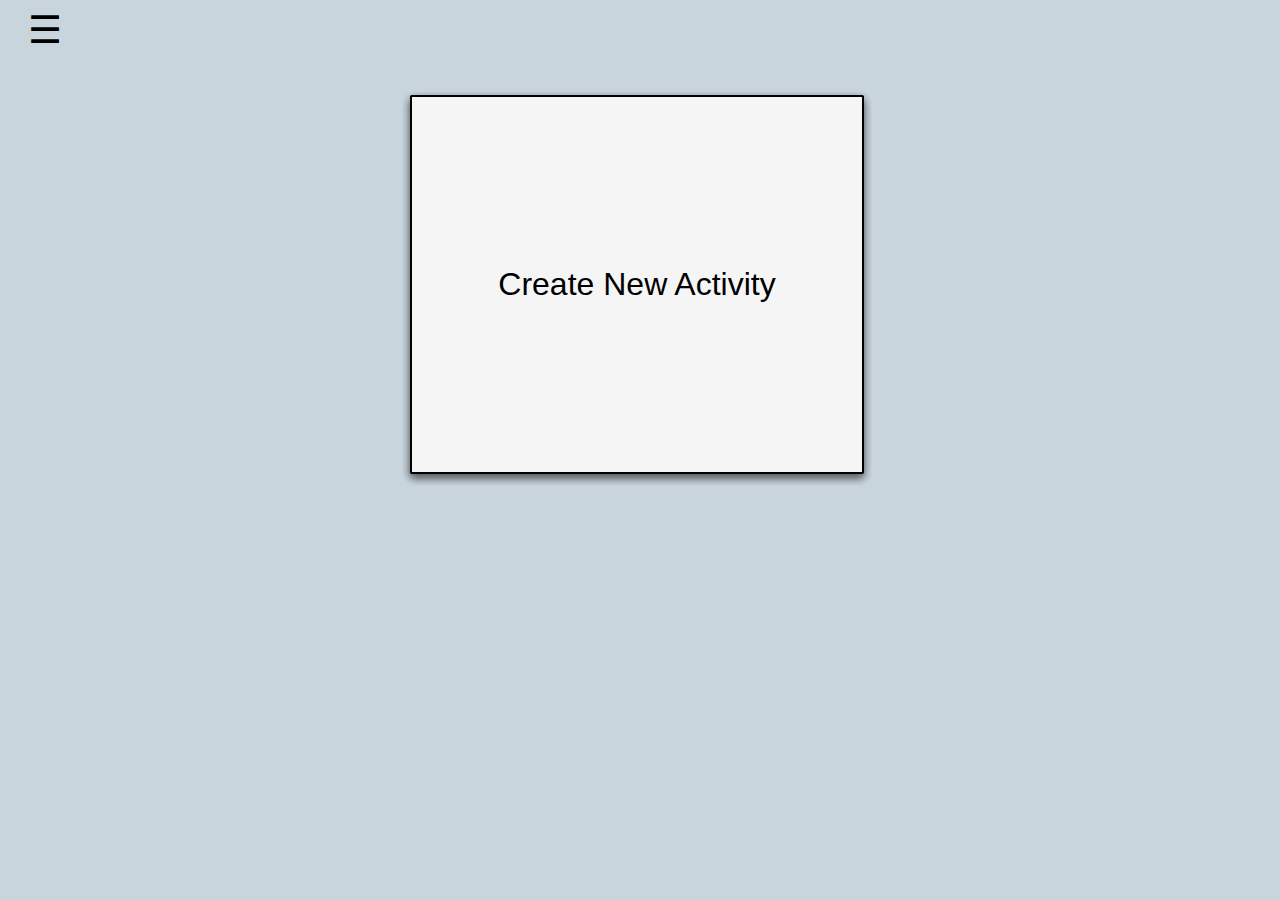
<file: Activity Tracker - High Fidelity Prototype/index.html>
<!-- 
<Activity Tracker: A personal health and fitness tracker>
Copyright (C) <2018>  <Tyler Loewen, Bradley Rey, Nahiyan Naim>

This program is free software: you can redistribute it and/or modify
it under the terms of the GNU General Public License as published by
the Free Software Foundation, either version 3 of the License, or
any later version.

This program is distributed in the hope that it will be useful,
but WITHOUT ANY WARRANTY; without even the implied warranty of
MERCHANTABILITY or FITNESS FOR A PARTICULAR PURPOSE.  See the
GNU General Public License for more details.

You should have received a copy of the GNU General Public License
along with this program.  If not, see <https://www.gnu.org/licenses/gpl.txt>.

Contact at tylerscottloewen@gmail.com
-->

<!DOCTYPE html>
<html>
<head>
    <title>Activity Tracker</title>
    <meta charset="UTF-8">
    <meta name="Activity Tracker" content="tracks fitness and health related activities as well as progress">
    <meta name="Author" content="Tyler Loewen, Bradley Rey, Nahiyan Naim">
    <meta name="viewport" content="width=device-width, initial-scale=1.0">
    <link rel="stylesheet" href="CSS/main.css">
    <link rel="stylesheet" href="https://cdnjs.cloudflare.com/ajax/libs/font-awesome/4.7.0/css/font-awesome.min.css">
    <link rel="stylesheet" href="https://fonts.googleapis.com/icon?family=Material+Icons">
    <script src="https://ajax.googleapis.com/ajax/libs/jquery/3.2.1/jquery.min.js"></script>
    
</head>
<body lang="en-US">
 
<div id="mySidenav" class="sidenav">
  <a href="javascript:void(0)" class="closebtn" onclick="closeNav()">&times;</a>
  <a href="user_profile.html">User Profile</a>
  <a href="settings.html">Preferences</a>
  <a href="help.html">Help</a>
  <a href="#">Sign Out</a>
</div>

<span class="navButton" onclick="openNav()">&#9776; </span>
 
<!-- Green container -->
<div class= "mainContainer">

    <!-- white container -->
    <div class="cards" id="main">
        
<!-- 
-                     -
-  RUNNING CONTAINER  -
-                     -
-->
        
        <!-- red border -->
        <div id="Running">
            
              <!-- Enter Data Card -->
            <div id="enterDataRunning" class = "card">
                <div class="top center activityTitle">
                    <p>Enter Data</p>
                </div>
                
                <div class="top center middleOptions">
                    <div class="enterDataSpacing">
                        <p> Amount To Add <br>
                            <input id="amountAddRunning" class="textBox" type="text" style="width: 100px" placeholder="e.g. 5">
                        </p>
                
                        <p> Units <br>
                            <select id="selectUnitsDrop" class="dropdown">
                              <option value="Metres"> Metres </option>
                              <option value="Kilometres"> Kilometres </option>
                            </select>  
                        </p>
                    </div>
                </div>
                
                <button id="saveEnterDataRunning" class="bottom left fullWidthButton saveButton"> Save </button>
                <button id="backFromEnterDataRunning" class="top left backButton"><i class="material-icons">keyboard_arrow_left</i></button>
            </div> <!--end card -->
            
            
            
            <!--Activity Settings Card -->
            <div id="settingsRunning" class = "card">
                <div class="top center activityTitle">
                    <p>Activity Settings</p>
                </div>
                
                <div class="top center middleOptions">
                    <div class="activitySettingSpacing">
                        <p> Daily Amount Required For Goal </p>
                        <input id="goalChangeRunning" class="textBox" type="text" style="width: 100px" placeholder="e.g. 5">
                        <p> Default Units <br>
                            <select id="unitsChangeRunning" class="dropdown">
                              <option value="Metres"> Metres </option>
                              <option value="Kilometres"> Kilometres </option>
                            </select>  
                        </p>
                        <p> Days Per Week To Track Goal </p>
                        <select id="streakAmountChangeRunning" class="dropdown">
                          <option value="1"> 1 </option>
                          <option value="2"> 2 </option>
                          <option value="3"> 3 </option>
                          <option value="4"> 4 </option>
                          <option value="5"> 5 </option>
                          <option value="5"> 6 </option>
                          <option value="5"> 7 </option>
                        </select>
                    </div>
                </div>
               
        
                <button id="saveSettingsRunning" class="bottom left leftHalfButton saveButton"> Save </button>
                <button id="deleteRunning" class="bottom right rightHalfButton deleteButton"> Delete </button>
                <button id="backFromSettingsRunning" class="top left backButton"><i class="material-icons">keyboard_arrow_left</i></button>
            </div> <!--end card -->
            
            
            
            <!-- Progress Card -->
            <div id="progressRunning" class = "card">
                <div class="top center activityTitle">
                    <p>Progress</p>
                </div>
                
                <!-- code for the bar graph -->        
                 <div id="barChart">
                    <i class="fa fa-bar-chart"></i>
                </div> 
                
                <div>
                    <p class="bottom left weeklyText">Weekly</p>
                    <p class="bottom right monthlyText">Monthly</p>
                </div>
                
                
                <button id="goToShareRunning" class="top right exportButton"><i class="fa fa-share-square-o"></i></button>
                <button id="backFromProgressRunning" class="top left backButton"><i class="material-icons">keyboard_arrow_left</i></button>
            </div> <!--end card -->
            
            
            
            <!-- ShareCard -->
            <div id="shareRunning" class = "card">
                <div class="top center activityTitle">
                    <p>Share</p>
                </div>
                <div>
                    <button id="emailButton" class="center top shareButton"> Email </button>
                    <button id="saveToComputerButton" class="middle center shareButton"> Save to Computer </button>
                    <button id="socialMediaButton" class="bottom center shareButton"> Social Media </button>
                </div>
                <button id="backFromShareRunning" class="top left backButton"><i class="material-icons">keyboard_arrow_left</i></button>
            </div>
            
            
            
            <!-- Running Card -->
            <div id = "runningMainCard" class = "card">
                <!-- <div class="inner-circle middle center"></div> --> 
                <!-- <div class="outer-circle middle center"></div> -->
                <div class="progress-bar-background">
                    <div id="runningBar" class="progress-bar"></div>
                </div>
                
                <div class="top center activityTitle">
                    <p>Running</p>
                </div>
                
                <div style="position: absolute" class="middle center activityIcon">
                    <img id="runningImage" src="ActivityIcons/Running.png">
                </div>

                <button id="extrasRunningButton" class=" center mainCardButton"></button>
                <button id="addRunningButton" class="bottom left leftHalfButton addButton"> <i class="material-icons">add</i> </button>
                <button id="settingsRunningButton" class="bottom right rightHalfButton settingsButton"> <i class="material-icons">settings</i></button>
                <p class="top right streak">0</p> 
            </div> <!-- end card -->
            
    </div> <!-- end running container -->
   
<!-- 
-                     -
-  WALKING CONTAINER  -
-                     -
-->
        
    <div id="Walking">
            
        <!-- Enter Data Card -->
            <div id="enterDataWalking" class = "card">
                <div class="top center activityTitle">
                    <p>Enter Data</p>
                </div>
                
                <div class="top center middleOptions">
                    <div class="enterDataSpacing">
                        <p> Amount To Add <br>
                            <input id="amountAddWalking" class="textBox" type="text" style="width: 100px" placeholder="e.g. 5">
                        </p>
                
                        <p> Units <br>
                            <select id="selectUnitsDrop" class="dropdown">
                              <option value="Metres"> Metres </option>
                              <option value="Kilometres"> Kilometres </option>
                             
                            </select>  
                        </p>
                    </div>
                </div>
                
                <button id="saveEnterDataWalking" class="bottom left fullWidthButton saveButton"> Save </button>
                <button id="backFromEnterDataWalking" class="top left backButton"><i class="material-icons">keyboard_arrow_left</i></button>
            </div> <!--end card -->
            
            <!--Activity Settings Card -->
            <div id="settingsWalking" class = "card">
                <div class="top center activityTitle">
                    <p>Activity Settings</p>
                </div>
                
                <div class="top center middleOptions">
                    <div class="activitySettingSpacing">
                        <p> Daily Amount Required For Goal </p>
                        <input id="goalChangeWalking" class="textBox" type="text" style="width: 100px" placeholder="e.g. 5">
                        <p> Default Units <br>
                            <select id="unitsChangeWalking" class="dropdown">
                              <option value="Metres"> Metres </option>
                              <option value="Kilometres"> Kilometres </option>
                            </select>  
                        </p>
                        <p> Days Per Week To Track Goal </p>
                        <select id="streakAmountChangeWalking" class="dropdown">
                          <option value="1"> 1 </option>
                          <option value="2"> 2 </option>
                          <option value="3"> 3 </option>
                          <option value="4"> 4 </option>
                          <option value="5"> 5 </option>
                          <option value="5"> 6 </option>
                          <option value="5"> 7 </option>
                        </select>
                    </div>
                </div>
               
                <button id="saveSettingsWalking" class="bottom left leftHalfButton saveButton"> Save </button>
                <button id="deleteWalking" class="bottom right rightHalfButton deleteButton"> Delete </button>
                <button id="backFromSettingsWalking" class="top left backButton"><i class="material-icons">keyboard_arrow_left</i></button>
            </div> <!--end card -->
            
            <!-- Progress Card -->
            <div id="progressWalking" class = "card">
                <div class="top center activityTitle">
                    <p>Progress</p>
                </div>
                
                 <!-- code for the bar graph -->        
                 <div id="barChart">
                    <i class="fa fa-bar-chart"></i>
                </div> 
                
                <div>
                    <p class="bottom left weeklyText">Weekly</p>
                    <p class="bottom right monthlyText">Monthly</p>
                </div>
                
                
                <button id="goToShareWalking" class="top right exportButton"><i class="fa fa-share-square-o"></i></button>
                <button id="backFromProgressWalking" class="top left backButton"><i class="material-icons">keyboard_arrow_left</i></button>
            </div> <!--end card -->
            
            
            <!-- ShareCard -->
            <div id="shareWalking" class = "card">
                <div class="top center activityTitle">
                    <p>Share</p>
                </div>
                <div>
                    <button id="emailButton" class="center top shareButton"> Email </button>
                    <button id="saveToComputerButton" class="middle center shareButton"> Save to Computer </button>
                    <button id="socialMediaButton" class="bottom center shareButton"> Social Media </button>
                </div>
                <button id="backFromShareWalking" class="top left backButton"><i class="material-icons">keyboard_arrow_left</i></button>
            </div>
            
            <!-- Walking Card -->
            <div id = "walkingMainCard" class = "card">
                <!-- <div class="inner-circle middle center"></div> --> 
                <!-- <div class="outer-circle middle center"></div> -->
                <div class="progress-bar-background">
                    <div id="walkingBar" class="progress-bar"></div>
                </div>
                <div class="top center activityTitle">
                    <p>Walking</p>
                </div>
                
                <div style="position: absolute" class="middle center activityIcon">
                    <img id="walkingImage" src="ActivityIcons/Walking.png">
                </div>
                
                <button id="extrasWalkingButton" class=" center mainCardButton"></button>
                <button id="addWalkingButton" class="bottom left leftHalfButton addButton"> <i class="material-icons">add</i> </button>
                <button id="settingsWalkingButton" class="bottom right rightHalfButton settingsButton"> <i class="material-icons">settings</i></button>
                <p class="top right streak">0</p> 
            </div> <!-- end card -->
            
            
    </div> <!-- end walking container -->   
    
            <!-- 
-                     -
-  CALORIE INTAKE CONTAINER  -
-                     -
-->
    <div id="CalorieIntake">
            
        <!-- Enter Data Card -->
            <div id="enterDataCalorieIntake" class = "card">
                <div class="top center activityTitle">
                    <p>Enter Data</p>
                </div>
                
                <div class="top center middleOptions">
                    <div class="enterDataSpacing">
                        <p> Amount To Add <br>
                            <input id="amountAddCalorieIntake" class="textBox" type="text" style="width: 100px" placeholder="e.g. 5">
                        </p>
                
                        <p> Units <br>
                            <select id="selectUnitsDrop" class="dropdown">
                              
                              <option value="Calories"> Calories</option>
                            </select>  
                        </p>
                    </div>
                </div>
                
                <button id="saveEnterDataCalorieIntake" class="bottom left fullWidthButton saveButton"> Save </button>
                <button id="backFromEnterDataCalorieIntake" class="top left backButton"><i class="material-icons">keyboard_arrow_left</i></button>
            </div> <!--end card -->
            
            <!--Activity Settings Card -->
            <div id="settingsCalorieIntake" class = "card">
                <div class="top center activityTitle">
                    <p>Activity Settings</p>
                </div>
                
                <div class="top center middleOptions">
                    <div class="activitySettingSpacing">
                        <p> Daily Amount Required For Goal </p>
                        <input id="goalChangeCalorieIntake" class="textBox" type="text" style="width: 100px" placeholder="e.g. 5">
                        <p> Default Units <br>
                            <select id="unitsChangeCalorieIntake" class="dropdown">
                              <option value="Calories"> Calories</option>
                            </select>  
                        </p>
                        <p> Days Per Week To Track Goal </p>
                        <select id="streakAmountChangeCalorieIntake" class="dropdown">
                          <option value="1"> 1 </option>
                          <option value="2"> 2 </option>
                          <option value="3"> 3 </option>
                          <option value="4"> 4 </option>
                          <option value="5"> 5 </option>
                          <option value="5"> 6 </option>
                          <option value="5"> 7 </option>
                        </select>
                    </div>
                </div>
               
        
                <button id="saveSettingsCalorieIntake" class="bottom left leftHalfButton saveButton"> Save </button>
                <button id="deleteCalorieIntake" class="bottom right rightHalfButton deleteButton"> Delete </button>
                <button id="backFromSettingsCalorieIntake" class="top left backButton"><i class="material-icons">keyboard_arrow_left</i></button>
            </div> <!--end card -->
            
            <!-- Progress Card -->
            <div id="progressCalorieIntake" class = "card">
                <div class="top center activityTitle">
                    <p>Progress</p>
                </div>
                
                <!-- code for the bar graph -->        
                 <div id="barChart">
                    <i class="fa fa-bar-chart"></i>
                </div> 
                
                <div>
                    <p class="bottom left weeklyText">Weekly</p>
                    <p class="bottom right monthlyText">Monthly</p>
                </div>
                
                
                <button id="goToShareCalorieIntake" class="top right exportButton"><i class="fa fa-share-square-o"></i></button>
                <button id="backFromProgressCalorieIntake" class="top left backButton"><i class="material-icons">keyboard_arrow_left</i></button>
            </div> <!--end card -->
            
            
            
            <!-- ShareCard -->
            <div id="shareCalorieIntake" class = "card">
                <div class="top center activityTitle">
                    <p>Share</p>
                </div>
                <div>
                    <button id="emailButton" class="center top shareButton"> Email </button>
                    <button id="saveToComputerButton" class="middle center shareButton"> Save to Computer </button>
                    <button id="socialMediaButton" class="bottom center shareButton"> Social Media </button>
                </div>
                <button id="backFromShareCalorieIntake" class="top left backButton"><i class="material-icons">keyboard_arrow_left</i></button>
            </div>
            
            <!-- Calorie Intake Card -->
            <div id = "calorieIntakeMainCard" class = "card">
                <!-- <div class="inner-circle middle center"></div> --> 
                <!-- <div class="outer-circle middle center"></div> -->
                <div class="progress-bar-background">
                    <div id="calorieIntakeBar" class="progress-bar"></div>
                </div>
                <div class="top center activityTitle">
                    <p>Calorie Intake</p>
                </div>
                
                <div style="position: absolute" class="middle center activityIcon">
                    <img id="calorieIntakeImage" src="ActivityIcons/CalorieIntake.png">
                </div>
                
                <button id="extrasCalorieIntakeButton" class=" center mainCardButton"></button>
                <button id="addCalorieIntakeButton" class="bottom left leftHalfButton addButton"> <i class="material-icons">add</i> </button>
                <button id="settingsCalorieIntakeButton" class="bottom right rightHalfButton settingsButton"> <i class="material-icons">settings</i></button>
                <p class="top right streak">0</p> 
            </div> <!-- end card -->
            
    </div> <!-- end calorieIntake container -->
    
        
                <!-- 
-                     -
-  WATER INTAKE CONTAINER  -
-                     -
-->
    <div id="WaterIntake">
            
        <!-- Enter Data Card -->
            <div id="enterDataWaterIntake" class = "card">
                <div class="top center activityTitle">
                    <p>Enter Data</p>
                </div>
                
                <div class="top center middleOptions">
                    <div class="enterDataSpacing">
                        <p> Amount To Add <br>
                            <input id="amountAddWaterIntake" class="textBox" type="text" style="width: 100px" placeholder="e.g. 5">
                        </p>
                
                        <p> Units <br>
                            <select id="selectUnitsDrop" class="dropdown">
                              <option value="Litres"> Litres </option>
                              <option value="Cups"> Cups </option>
                              
                            </select>  
                        </p>
                    </div>
                </div>
                
                <button id="saveEnterDataWaterIntake" class="bottom left fullWidthButton saveButton"> Save </button>
                <button id="backFromEnterDataWaterIntake" class="top left backButton"><i class="material-icons">keyboard_arrow_left</i></button>
            </div> <!--end card -->
            
            <!--Activity Settings Card -->
            <div id="settingsWaterIntake" class = "card">
                <div class="top center activityTitle">
                    <p>Activity Settings</p>
                </div>
                
                <div class="top center middleOptions">
                    <div class="activitySettingSpacing">
                        <p> Daily Amount Required For Goal </p>
                        <input id="goalChangeWaterIntake" class="textBox" type="text" style="width: 100px" placeholder="e.g. 5">
                        <p> Default Units <br>
                            <select id="unitsChangeWaterIntake" class="dropdown">
                              <option value="Litres"> Litres </option>
                              <option value="Cups"> Cups </option>
                            </select>  
                        </p>
                        <p> Days Per Week To Track Goal </p>
                        <select id="streakAmountChangeWaterIntake" class="dropdown">
                          <option value="1"> 1 </option>
                          <option value="2"> 2 </option>
                          <option value="3"> 3 </option>
                          <option value="4"> 4 </option>
                          <option value="5"> 5 </option>
                          <option value="5"> 6 </option>
                          <option value="5"> 7 </option>
                        </select>
                    </div>
                </div>
               
        
                <button id="saveSettingsWaterIntake" class="bottom left leftHalfButton saveButton"> Save </button>
                <button id="deleteWaterIntake" class="bottom right rightHalfButton deleteButton"> Delete </button>
                <button id="backFromSettingsWaterIntake" class="top left backButton"><i class="material-icons">keyboard_arrow_left</i></button>
            </div> <!--end card -->
            
            <!-- Progress Card -->
            <div id="progressWaterIntake" class = "card">
                <div class="top center activityTitle">
                    <p>Progress</p>
                </div>
                
                 <!-- code for the bar graph -->        
                 <div id="barChart">
                    <i class="fa fa-bar-chart"></i>
                </div> 
                
                <div>
                    <p class="bottom left weeklyText">Weekly</p>
                    <p class="bottom right monthlyText">Monthly</p>
                </div>
                
                
                <button id="goToShareWaterIntake" class="top right exportButton"><i class="fa fa-share-square-o"></i></button>
                <button id="backFromProgressWaterIntake" class="top left backButton"><i class="material-icons">keyboard_arrow_left</i></button>
            </div> <!--end card -->
            
            
            
            <!-- ShareCard -->
            <div id="shareWaterIntake" class = "card">
                <div class="top center activityTitle">
                    <p>Share</p>
                </div>
                <div>
                    <button id="emailButton" class="center top shareButton"> Email </button>
                    <button id="saveToComputerButton" class="middle center shareButton"> Save to Computer </button>
                    <button id="socialMediaButton" class="bottom center shareButton"> Social Media </button>
                </div>
                <button id="backFromShareWaterIntake" class="top left backButton"><i class="material-icons">keyboard_arrow_left</i></button>
            </div>
            
            <!-- Water Intake Card -->
            <div id = "waterIntakeMainCard" class = "card">
                <!-- <div class="inner-circle middle center"></div> --> 
                <!-- <div class="outer-circle middle center"></div> -->
                <div class="progress-bar-background">
                    <div id="waterIntakeBar" class="progress-bar"></div>
                </div>
                <div class="top center activityTitle">
                    <p>Water Intake</p>
                </div>
                
                <div style="position: absolute" class="middle center activityIcon">
                    <img id="waterIntakeImage" src="ActivityIcons/WaterIntake.png">
                </div>
                
                <button id="extrasWaterIntakeButton" class=" center mainCardButton"></button>
                <button id="addWaterIntakeButton" class="bottom left leftHalfButton addButton"> <i class="material-icons">add</i> </button>
                <button id="settingsWaterIntakeButton" class="bottom right rightHalfButton settingsButton"> <i class="material-icons">settings</i></button>
                <p class="top right streak">0</p> 
            </div> <!-- end card -->
            
    </div> <!-- end waterIntake container -->
    
            <!-- 
-                     -
-  HOURS OF SLEEP CONTAINER  -
-                     -
-->
    <div id="HoursOfSleep">
            
        <!-- Enter Data Card -->
            <div id="enterDataHoursOfSleep" class = "card">
                <div class="top center activityTitle">
                    <p>Enter Data</p>
                </div>
                
                <div class="top center middleOptions">
                    <div class="enterDataSpacing">
                        <p> Amount To Add <br>
                            <input id="amountAddHoursOfSleep" class="textBox" type="text" style="width: 100px" placeholder="e.g. 5">
                        </p>
                
                        <p> Units <br>
                            <select id="selectUnitsDrop" class="dropdown">
                              <option value="Hours"> Hours </option>
                              <option value="Hours"> Minutes </option>
                            </select>  
                        </p>
                    </div>
                </div>
                
                <button id="saveEnterDataHoursOfSleep" class="bottom left fullWidthButton saveButton"> Save </button>
                <button id="backFromEnterDataHoursOfSleep" class="top left backButton"><i class="material-icons">keyboard_arrow_left</i></button>
            </div> <!--end card -->
            
            <!--Activity Settings Card -->
            <div id="settingsHoursOfSleep" class = "card">
                <div class="top center activityTitle">
                    <p>Activity Settings</p>
                </div>
                
                <div class="top center middleOptions">
                    <div class="activitySettingSpacing">
                        <p> Daily Amount Required For Goal </p>
                        <input id="goalChangeHoursOfSleep" class="textBox" type="text" style="width: 100px" placeholder="e.g. 5">
                        <p> Default Units <br>
                            <select id="unitsChangeHoursOfSleep" class="dropdown">
                              <option value="Hours"> Hours </option>
                              <option value="Minutes"> Minutes </option>
                            </select>  
                        </p>
                        <p> Days Per Week To Track Goal </p>
                        <select id="streakAmountChangeHoursOfSleep" class="dropdown">
                          <option value="1"> 1 </option>
                          <option value="2"> 2 </option>
                          <option value="3"> 3 </option>
                          <option value="4"> 4 </option>
                          <option value="5"> 5 </option>
                          <option value="5"> 6 </option>
                          <option value="5"> 7 </option>
                        </select>
                    </div>
                </div>
               
        
                <button id="saveSettingsHoursOfSleep" class="bottom left leftHalfButton saveButton"> Save </button>
                <button id="deleteHoursOfSleep" class="bottom right rightHalfButton deleteButton"> Delete </button>
                <button id="backFromSettingsHoursOfSleep" class="top left backButton"><i class="material-icons">keyboard_arrow_left</i></button>
            </div> <!--end card -->
            
            <!-- Progress Card -->
            <div id="progressHoursOfSleep" class = "card">
                <div class="top center activityTitle">
                    <p>Progress</p>
                </div>
                
                 <!-- code for the bar graph -->        
                 <div id="barChart">
                    <i class="fa fa-bar-chart"></i>
                </div> 
                
                <div>
                    <p class="bottom left weeklyText">Weekly</p>
                    <p class="bottom right monthlyText">Monthly</p>
                </div>
                
                
                <button id="goToShareHoursOfSleep" class="top right exportButton"><i class="fa fa-share-square-o"></i></button>
                <button id="backFromProgressHoursOfSleep" class="top left backButton"><i class="material-icons">keyboard_arrow_left</i></button>
            </div> <!--end card -->
            
            
            
            <!-- ShareCard -->
            <div id="shareHoursOfSleep" class = "card">
                <div class="top center activityTitle">
                    <p>Share</p>
                </div>
                <div>
                    <button id="emailButton" class="center top shareButton"> Email </button>
                    <button id="saveToComputerButton" class="middle center shareButton"> Save to Computer </button>
                    <button id="socialMediaButton" class="bottom center shareButton"> Social Media </button>
                </div>
                <button id="backFromShareHoursOfSleep" class="top left backButton"><i class="material-icons">keyboard_arrow_left</i></button>
            </div>
            
            <!-- Hours Of Sleep -->
            <div id = "hoursOfSleepMainCard" class = "card">
                <!-- <div class="inner-circle middle center"></div> --> 
                <!-- <div class="outer-circle middle center"></div> -->
                <div class="progress-bar-background">
                    <div id="hoursOfSleepBar" class="progress-bar"></div>
                </div>
                <div class="top center activityTitle">
                    <p>Sleep</p>
                </div>
                
                <div style="position: absolute" class="middle center activityIcon">
                    <img id="sleepImage" src="ActivityIcons/Sleep.png">
                </div>
                
                <button id="extrasHoursOfSleepButton" class=" center mainCardButton"></button>
                <button id="addHoursOfSleepButton" class="bottom left leftHalfButton addButton"> <i class="material-icons">add</i> </button>
                <button id="settingsHoursOfSleepButton" class="bottom right rightHalfButton settingsButton"> <i class="material-icons">settings</i></button>
                <p class="top right streak">0</p> 
            </div> <!-- end card -->
            
    </div> <!-- end hours of sleep container -->
    
    
<!-- 
-                     -
-  NEW ACTIVITY CONTAINER  -
-                     -
-->
        <div id="newActivityContainer">
            
            <!-- New Activity Card 3/3 -->
            <div id="newActivityThree" class = "card">
                <div class="top center activityTitle">
                    <p>Streak Settings</p>
                </div>
             
                <div class="top center middleOptions">
                    <div class="streakSettingsSpacing">
                    <p> How Many Days Per Week <br>Do You Want To Meet Your Goal </p>
                         <select id="streakSettingsDrop" class="dropdown">
                          <option value="1"> 1 </option>
                          <option value="2"> 2 </option>
                          <option value="3"> 3 </option>
                          <option value="4"> 4 </option>
                          <option value="5"> 5 </option>
                          <option value="6"> 6 </option>
                          <option value="7"> 7 </option>
                        </select>
                    </div>
                </div>
                
                <button id="streakSettingsButton" class="bottom left fullWidthButton saveButton"> Save </button>
                <!-- <p class="top right pageCount">3/3</p> -->
                <button id="newActivityBackThree" class="top left backButton"><i class="material-icons">keyboard_arrow_left</i></button>
            </div> <!--end card-->
            
            <!-- New Activity Card 2/3 -->
            <div id="newActivityTwo" class = "card">
                <div class="top center activityTitle">
                    <p>Goal Settings</p>
                </div>
                
                <div class="top center middleOptions">
                    <div class="goalSettingsSpacing">
                        <p>Daily Amount Required For Goal <br>
                            <input id="amountReqGoalText" class="textBox textBoxValidation" type="text" style="width: 100px" placeholder="e.g. 5">
                        </p>
                        
                        <p>Default Units <br>
                            <select id="defaultUnitsDrop" class="dropdown">
                                <!-- inserted with innerHTML in javascript-->
                            </select>
                        </p>
                    </div>
                </div>
                
                <button id="goalSettingsButton" class="bottom left fullWidthButton nextButton"> Next </button>
                <!-- <p class="top right pageCount">2/3</p> -->
                <button id="newActivityBackTwo" class="top left backButton"><i class="material-icons">keyboard_arrow_left</i></button>
            </div> <!--end card-->
            
            <!-- New Activity Card 1/3 -->
            <div id="newActivityOne" class = "card">
                <div class="top center activityTitle">
                    <p>New Activity</p>
                </div>
                
                <div class="top center middleOptions">
                    <div class="newActivitySpacing">
                        <p>Select Activity</p>
                        
                         <select id="saveActivityDrop" class="dropdown">
                          <option value="Running">Running</option>
                          <option value="Walking">Walking</option>
                          <option value="Water Intake">Water Intake</option>
                          <option value="Sleep">Sleep</option>
                          <option value="Calorie Intake">Calorie Intake</option>
                        </select>
                    </div>
                </div>
               <button id="selectActivityButton" class="bottom left fullWidthButton nextButton">Next</button>
                
                <!-- <p class="top right pageCount">1/3</p> -->
                <button id="newActivityBackOne" class="top left backButton"><i class="material-icons">keyboard_arrow_left</i></button>
        
            </div> <!--end card-->
                 
            <div class = "card" id="createNA">
                <div id="newActivityButton" class=" center fullCardButton">Create New Activity</div>
                
            </div>
                 
                 
        </div> <!--end new activity container -->
       
    </div> <!-- end of cards div -->
</div>

<footer>
    <script src="scripts/main.js"></script>
</footer>

</body>
</html>
</file>
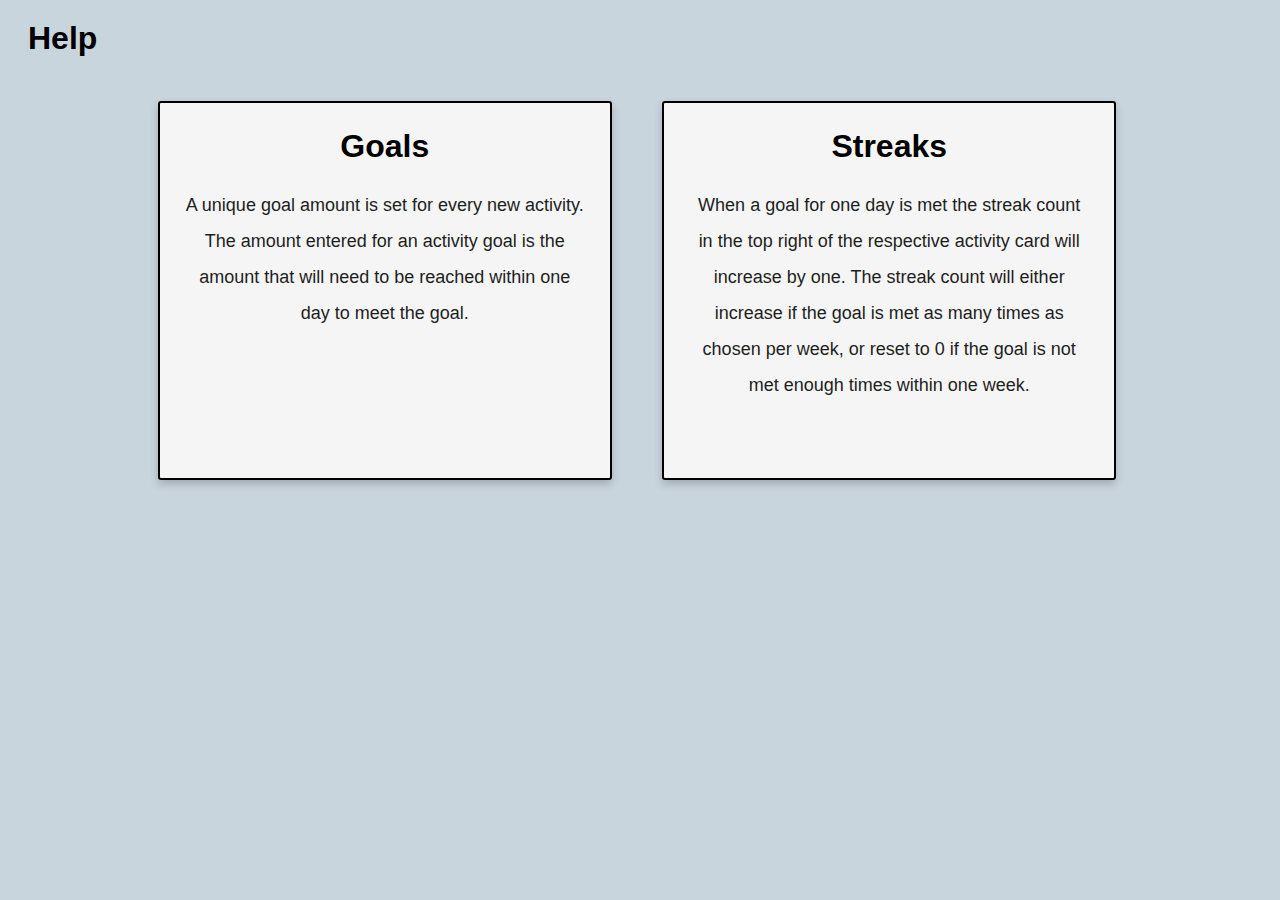
<file: Activity Tracker - High Fidelity Prototype/help.html>
<!-- 
<Activity Tracker: A personal health and fitness tracker>
Copyright (C) <2018>  <Tyler Loewen, Bradley Rey, Nahiyan Naim>

This program is free software: you can redistribute it and/or modify
it under the terms of the GNU General Public License as published by
the Free Software Foundation, either version 3 of the License, or
any later version.

This program is distributed in the hope that it will be useful,
but WITHOUT ANY WARRANTY; without even the implied warranty of
MERCHANTABILITY or FITNESS FOR A PARTICULAR PURPOSE.  See the
GNU General Public License for more details.

You should have received a copy of the GNU General Public License
along with this program.  If not, see <https://www.gnu.org/licenses/gpl.txt>.

Contact at tylerscottloewen@gmail.com
-->

<!DOCTYPE html>
<html>
<head>
    <title>Activity Tracker</title>
    <meta charset="UTF-8">
    <meta name="Activity Tracker" content="tracks fitness and health related activities as well as progress">
    <meta name="Author" content="Tyler Loewen, Bradley Rey, Nahiyan Naim">
    <meta name="viewport" content="width=device-width, initial-scale=1.0">
    <link rel="stylesheet" href="CSS/help.css">
    <link rel="stylesheet" href="https://cdnjs.cloudflare.com/ajax/libs/font-awesome/4.7.0/css/font-awesome.min.css">
    <link rel="stylesheet" href="https://fonts.googleapis.com/icon?family=Material+Icons">
</head>
<body lang="en-US">
    
   <h1 style="text-align: left; margin-left: 20px; margin-top: 20px">Help</h1>
   
   <div class = "mainContainer">
       <div class = "cards">
    
           <div id="goals">
               <div class="card">
                    <h1>Goals</h1>
                    <p class="title">  A unique goal amount is set for every new activity. The amount entered for an activity goal is the amount that will need to be reached within one day to meet the goal. </p>
                     
                </div>
            </div>
           
            <div id="streaks">
                <div class="card">
                    <h1>Streaks</h1>
                    <p class="title"> When a goal for one day is met the streak count in the top right of the respective activity card will increase by one. The streak count will either increase if the goal is met as many times as chosen per week, or reset to 0 if the goal is not met enough times within one week. </p>
                </div>
            </div>
            
        </div>
    </div>
   
</body>
</html>
</file>
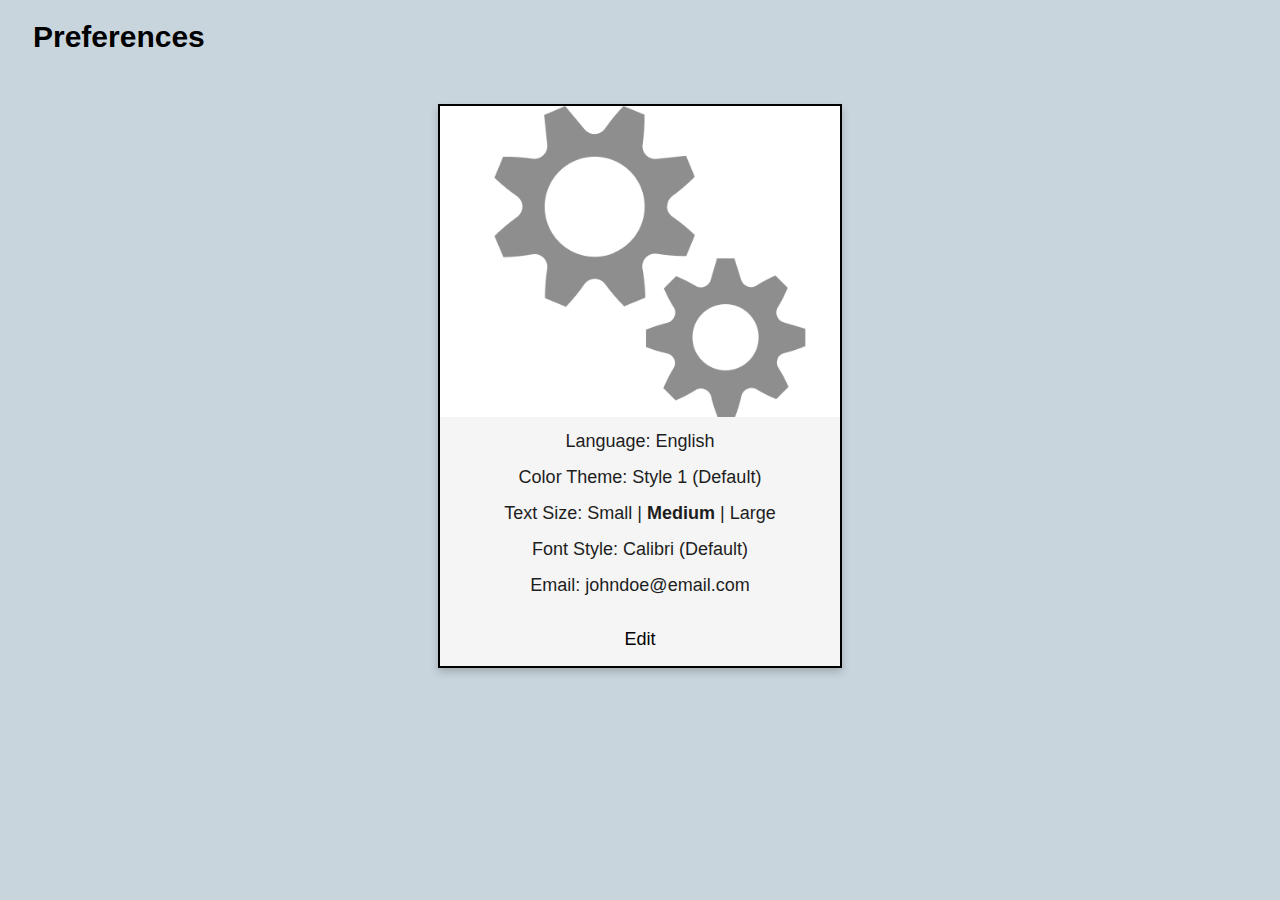
<file: Activity Tracker - High Fidelity Prototype/settings.html>
<!-- 
<Activity Tracker: A personal health and fitness tracker>
Copyright (C) <2018>  <Tyler Loewen, Bradley Rey, Nahiyan Naim>

This program is free software: you can redistribute it and/or modify
it under the terms of the GNU General Public License as published by
the Free Software Foundation, either version 3 of the License, or
any later version.

This program is distributed in the hope that it will be useful,
but WITHOUT ANY WARRANTY; without even the implied warranty of
MERCHANTABILITY or FITNESS FOR A PARTICULAR PURPOSE.  See the
GNU General Public License for more details.

You should have received a copy of the GNU General Public License
along with this program.  If not, see <https://www.gnu.org/licenses/gpl.txt>.

Contact at tylerscottloewen@gmail.com
-->

<!DOCTYPE html>
<html>
<head>
    <title>Settings</title>
    <meta charset="UTF-8">
    <meta name="Activity Tracker" content="tracks fitness and health related activities as well as progress">
    <meta name="Author" content="Tyler Loewen, Bradley Rey, Nahiyan Naim">
    <meta name="viewport" content="width=device-width, initial-scale=1.0">
    <link rel="stylesheet" href="CSS/settings.css">
    <link rel="stylesheet" href="https://cdnjs.cloudflare.com/ajax/libs/font-awesome/4.7.0/css/font-awesome.min.css">
    <link rel="stylesheet" href="https://fonts.googleapis.com/icon?family=Material+Icons">
</head>
<body lang="en-US">
   
   <h1 id="Preferences">Preferences</h1>
   
    <div class="card">
      <img id="userImage" src="UserImage/gearicon.PNG" style="width:100%">
          <p class="title"><br><br>Language: English<br>Color Theme: Style 1 (Default)<br>Text Size: Small | <b>Medium</b> | Large <br> Font Style: Calibri (Default)<br>Email: johndoe@email.com<br></p>
      <p1><button>Edit</button></p1>
    </div>
   
   
   
    <!-- top navigation text -->
   <!-- <div> -->
       <!-- <button id="back" class="backButton"> <a href="main.html" > <i class="material-icons">keyboard_arrow_left</i> </a></button> -->
       <!-- <p id="settings">Preferences</p>
    </div>

    <div id="content">
        <ul>
            <li>Language: English</li>
            <li>Color Theme: Style 1 (Default) </li>
            <li>Text Size: Small | <b> Medium </b> | Large</li>
            <li>Font Style: Calibri (Default)</li>
            <li>E-mail: bobbymerrit@email.com</li>
        </ul>
    </div> -->
</body>
</html>
</file>
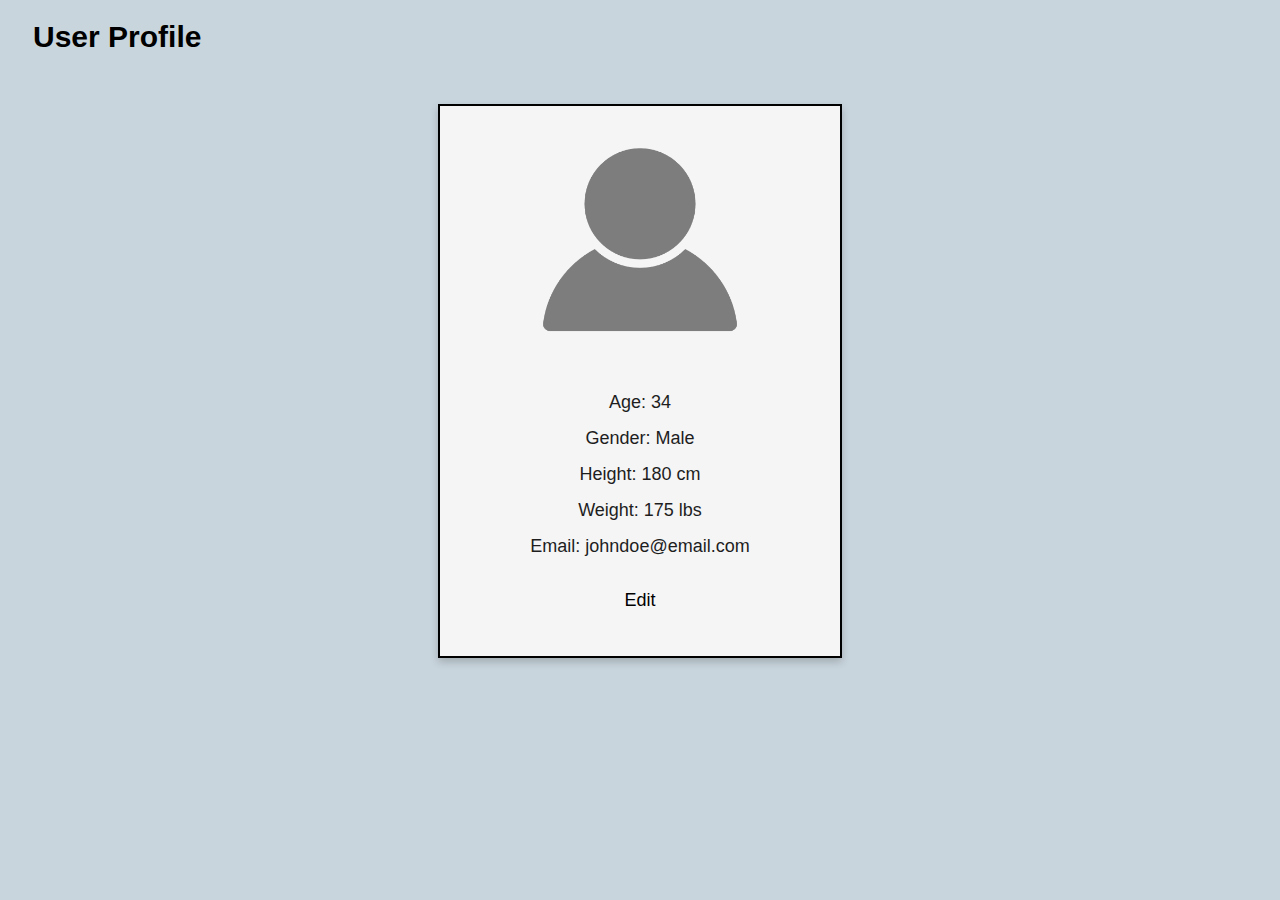
<file: Activity Tracker - High Fidelity Prototype/user_profile.html>
<!-- 
<Activity Tracker: A personal health and fitness tracker>
Copyright (C) <2018>  <Tyler Loewen, Bradley Rey, Nahiyan Naim>

This program is free software: you can redistribute it and/or modify
it under the terms of the GNU General Public License as published by
the Free Software Foundation, either version 3 of the License, or
any later version.

This program is distributed in the hope that it will be useful,
but WITHOUT ANY WARRANTY; without even the implied warranty of
MERCHANTABILITY or FITNESS FOR A PARTICULAR PURPOSE.  See the
GNU General Public License for more details.

You should have received a copy of the GNU General Public License
along with this program.  If not, see <https://www.gnu.org/licenses/gpl.txt>.

Contact at tylerscottloewen@gmail.com
-->

<!DOCTYPE html>
<html>
<head>
    <title>User Profile</title>
    <meta charset="UTF-8">
    <meta name="Activity Tracker" content="tracks fitness and health related activities as well as progress">
    <meta name="Author" content="Tyler Loewen, Bradley Rey, Nahiyan Naim">
    <meta name="viewport" content="width=device-width, initial-scale=1.0">
    <link rel="stylesheet" href="CSS/user_profile.css">
    <link rel="stylesheet" href="https://cdnjs.cloudflare.com/ajax/libs/font-awesome/4.7.0/css/font-awesome.min.css">
    <link rel="stylesheet" href="https://fonts.googleapis.com/icon?family=Material+Icons">
</head>
<body lang="en-US">
    
    <h1 id="UserProfile">User Profile</h1>
    
    <div class="card">
  <img id="userImage" src="UserImage/userprofile.png" style="width:68%">
  <p class="title"><br><br>Age: 34<br>Gender: Male<br>Height: 180 cm<br>Weight: 175 lbs<br>Email: johndoe@email.com<br></p>
  <p1><button>Edit</button></p1>
 </div>

    <!-- top navigation text -->
    <!-- <div>
        <button id="backButton" class="backButton"> <a href="main.html" > <i class="material-icons">keyboard_arrow_left</i> </a></button>
        <p id="user_profile">User Profile</p>
    </div>
    
    <div id="content">
        <ul>
            <li>First Name: Bobby</li>
            <li>Last Name: Merrit</li>
            <li>Age: 34 yrs</li>
            <li>Gender: Male</li>
            <li>Height: 180 cm</li>
            <li>Weight: 70 kg</li>
            <li>Email: bobbymerrit@email.com</li>
        </ul>
    </div> -->
    

</body>
</html>
</file>
<file: Activity Tracker - High Fidelity Prototype/CSS/main.css>
/* 
<Activity Tracker: A personal health and fitness tracker>
Copyright (C) <2018>  <Tyler Loewen, Bradley Rey, Nahiyan Naim>

This program is free software: you can redistribute it and/or modify
it under the terms of the GNU General Public License as published by
the Free Software Foundation, either version 3 of the License, or
any later version.

This program is distributed in the hope that it will be useful,
but WITHOUT ANY WARRANTY; without even the implied warranty of
MERCHANTABILITY or FITNESS FOR A PARTICULAR PURPOSE.  See the
GNU General Public License for more details.

You should have received a copy of the GNU General Public License
along with this program.  If not, see <https://www.gnu.org/licenses/gpl.txt>.

Contact at tylerscottloewen@gmail.com
*/

body {
    background-color: rgb(201, 213, 221);
    font-family: "Lato", sans-serif;
}

#Running {
    width: 400px;
    height: 325px;
    padding: 25px;
    display: inline-block;
    position: relative;
    margin: 25px;
}

#Walking {
    width: 400px;
    height: 325px;
    padding: 25px;
    display: inline-block;
    position: relative;
    margin: 25px;
}

#WaterIntake {
    width: 400px;
    height: 325px;
    padding: 25px;
    display: inline-block;
    position: relative;
    margin: 25px;
}

#CalorieIntake {
    width: 400px;
    height: 325px;
    padding: 25px;
    display: inline-block;
    position: relative;
    margin: 25px;
}

#HoursOfSleep {
    width: 400px;
    height: 325px;
    padding: 25px;
    display: inline-block;
    position: relative;
    margin: 25px;
}

#newActivityContainer {
    width: 400px;
    height: 325px;
    padding: 25px;
    display: inline-block;
    position: relative;
    margin: 25px;
}


/* The side navigation menu */
.sidenav {
    height: 100%; /* 100% Full-height */
    width: 0; /* 0 width - change this with JavaScript */
    position: fixed; /* Stay in place */
    z-index: 1; /* Stay on top */
    top: 0; /* can add the "top" and "left" class to this element instead of calling top, left here */
    left: 0;
    background-color: rgb(245,245,245);
    overflow-x: hidden; /* Disable horizontal scroll */
    white-space: nowrap;
    padding-top: 60px; /* Place content 60px from the top */
    transition: 0.5s; /* 0.5 second transition effect to slide in the sidenav */
}

/* The navigation menu links */
.sidenav a {
    padding: 8px 8px 8px 32px;
    text-decoration: none;
    font-size: 25px;
    color: black;
    /* color: #818181; */
    display: block;
    transition: 0.3s;
    
}

/* When you mouse over the navigation links, change their color */
.sidenav a:hover, .offcanvas a:focus{
    /* color: #000000; */
    color: rgb(150, 150, 150);
    
}

/* Position and style the close button (top right corner) */
.sidenav .closebtn {
    position: absolute;
    top: 0;
    right: 25px;
    font-size: 36px;
    margin-left: 50px;
}

.navButton {
    font-size: 235%;
    margin-left: 20px;
    margin-top: 20px;
    cursor:pointer;
    color: black;
}

.navButton:hover {
    color: rgb(125,125,125);
    transition: 0.3s;
}

/* Style page content - use this if you want to push the page content to the right when you open the side navigation */
#main {
    transition: margin-left .5s;
    padding: 20px;
}

/* On smaller screens, where height is less than 450px, change the style of the sidenav (less padding and a smaller font size) */
@media screen and (max-height: 450px) {
    .sidenav {padding-top: 15px;}
    .sidenav a {font-size: 18px;}
}

.mainContainer {
   /* border: 2px solid green; */ 
   text-align: center;
}

/* formats each card individually */
.card {
    width: 400px;
    height: 325px;
    position:absolute;
    text-align: center;
    background-color: rgb(245,245,245);
    border: 2px solid black;
    box-shadow: 0 4px 8px 0 rgba(0, 0, 0, 0.2);
    border-radius: 3px;
    padding: 25px;
    display: inline-block;
    margin-top:-27px;
    margin-left: -230px;
}

/* formats all of the cards together */
.cards {
    max-width: 100%;
    display: block;
    /* border: 2px solid white; */
}

.progress-bar-background {
    width: 100%;
    height: 40px;
    background-color: #d9d9d9;
    margin-top: 225px;
    border-radius: 5px;
    color: white;
    text-align: center; /* To center it horizontally (if you want) */
    line-height: 40px; /* To center it vertically */
}
.progress-bar {
    width: 0%;
    height: 40px;
    background-color: #f48042;
    margin-top: 225px;
    text-align: center; /* To center it horizontally (if you want) */
    line-height: 40px; /* To center it vertically */
    color: white;
    border-radius: 5px;
}

/* automatic margin of text inside of its relative container */
.card p {
    margin: auto;
}

.createNewActivityCard:hover {
    background-color: rgb(205, 205, 205);
    color: white;
    cursor: pointer;
    transition: 0.3s;
}

.createNewActivityText {
    position:absolute;
    height:75px; 
    width: 350px;
    line-height: 75px; /* should be the same as button height */
    margin-left: -175px; /*should be half of the width property to be centered*/
    margin-top: -37.5px;
    font-size: 250%;
    white-space: nowrap;
    text-transform: capitalize;
    color: black;
}

/* Name of the activity */
.activityTitle {
    position:absolute;
    height:75px; 
    width: 306px;
    line-height: 75px; /* should be the same as button height */
    margin-left: -153px; /*should be half of the width property to be centered*/
    margin-top: -5px;
    font-size: 225%;
    white-space: nowrap;
    text-transform: capitalize;
    color: black;
}

/* button that takes up the left half of a card */
.leftHalfButton {
    border:2px solid black;
    border-radius: 0;
    outline: none;
    background-color: rgb(245,245,245);
    position:absolute;
    height:70px; 
    font-size: 200%;
    width: 227px;
    border-left-width: 0;
    border-bottom-width: 0;
    color: rgb(14, 165, 6);
    cursor: pointer;
    transition: 0.3s;
}

/* button that takes up the left half of a card */
.leftHalfButton:hover {
    color: white;
    background-color: rgb(205, 205, 205);
}

/* properties of the add icon */
.leftHalfButton i {
    font-size: 75px;
    margin-top: -3px;
}
 
/* button that takes up the right half of a card */
.rightHalfButton {
    border:2px solid black;
    outline: none;
    border-radius: 0;
    background-color: rgb(245,245,245);
    position:absolute;
    height:70px; 
    width: 227px;
    border-right-width: 0;
    border-bottom-width: 0;
    font-size: 200%;
    cursor: pointer;
    transition: 0.3s;
}

/* button that takes up the right half of a card */
.rightHalfButton:hover {
    color: white;
    background-color: rgb(205, 205, 205);
}


/* properties of the settings icon */
.rightHalfButton i {
    font-size: 60px;
    margin-top: 4px;
}

 /* button that takes up the whole width of a card */
.fullWidthButton {
    border:2px solid black;
    border-radius: 0;
    outline: none;
    background-color: rgb(245,245,245);
    position:absolute;
    height:70px; 
    width: 450px;
    border-width: 2px 0 0 0;
    line-height: 70px; /* should be the same as button height */
    font-size: 200%;
    cursor: pointer;
    transition: 0.3s;
}

.deleteButton {
    color: red;
}

.settingsButton {
    color: rgb(100, 100, 100);
}

.saveButton {
    color: rgb(59, 178, 28)
}

.addButton {
    color: rgb(59, 178, 28)
}

.nextButton {
    color: rgb(59, 178, 28)
}

/* button that takes up the whole width of a card */
.fullWidthButton:hover {
    color: white;
    background-color: rgb(205, 205, 205);
}

.fullCardButton {
    width: 450px;
    height: 375px;
    position: relative;
    text-align: center;
    border-radius: 0;
    background-color: rgb(245,245,245);
    display: inline-block;
    margin-left: -400px;
    margin-top: -25px;
    line-height: 375px;
    font-size: 200%;
    cursor: pointer;
    transition: 0.3s;
}

.fullCardButton:hover {
    color: white;
    background-color: rgb(205, 205, 205);
}

.mainCardButton {
    width: 450px;
    height: 305px;
    position:relative;
    text-align: center;
    border-radius: 0;
    opacity: 0;
    display: inline-block;
    margin-left: -400px;
    margin-top: -280px;
    font-size: 200%;
    cursor: pointer;
    transition: 0.3s;
}

.shareButton {
    border:3px solid black;
    background-color: rgb(245,245,245);
    position:absolute;
    height: 50px; 
    width: 180px;
    line-height: 45px;
    font-size: 110%;
    white-space: nowrap;
    cursor: pointer;
    transition: 0.3s;
}

.shareButton:hover {
    color: white;
    background-color: rgb(205, 205, 205);
}

/* used to set the position of each button individually */
#emailButton {
    margin: 100px 0 0 -90px;
    outline: none;
}

#saveToComputerButton {
    margin: -15px 0 0 -90px;
    outline: none;
}

#socialMediaButton {
    margin: 0 0 80px -90px;
    outline: none;
}

#barChart {
    font-size: 1500%;
    color: rgb(46, 79, 201);
    margin-top: 20px;
}

#runningImage {
    width: 250px;
    height: 250px;
    margin-top: -30px;
    margin-left: -40px;
}

#walkingImage {
    width: 175px;
    height: 175px;
    margin-top: 7px;
}


#waterIntakeImage {
    width: 170px;
    height: 170px;
    margin-top: 10px;
}

#sleepImage {
    width: 215px;
    height: 215px;
    margin-left: -17px;
    margin-top: -10px;
}

#calorieIntakeImage {
    width: 175px;
    height: 175px;
    margin-top: 6px;
}

.activityIcon {
    width: 180px;
    height: 180px;
    margin-left: -90px;
    margin-top: -135px;
   /* border: 2px solid black; */
}

.weeklyText {
    border:3px solid black;
    outline: none;
    border-radius: 0;
    background-color: rgb(245,245,245);
    position:absolute;
    height:67px; 
    width: 223px;
    line-height: 67px;
    border-left-width: 0;
    border-bottom-width: 0;
    font-size: 175%;
    cursor: pointer;
    transition: 0.3s
}

.weeklyText:hover {
    color: white;
    background-color: rgb(205, 205, 205);
}


.monthlyText {
    border:3px solid black;
    outline: none;
    border-radius: 0;
    background-color: rgb(245,245,245);
    position:absolute;
    height:67px; 
    width: 224px;
    line-height: 67px;
    border-right-width: 0;
    border-bottom-width: 0;
    font-size: 175%;
    cursor: pointer;
    transition: 0.3s
}

.monthlyText:hover {
    color: white;
    background-color: rgb(205, 205, 205);
}


/* back button settings */
.backButton {
    background-color: rgba(0,0,0,0);
    /* border: 1px solid black; */
    border: none;
    outline: none;
    position:absolute;
    height: 65px; 
    width: 65px;
    line-height: 65px; /* should be the same as button height */
    cursor: pointer;
    transition: 0.3s;
}

/* back button icon settings */
.backButton i {
    margin-top: 10px;
    font-size: 50px;
}

.backButton i:hover {
    color: rgb(150, 150, 150);
}

/* back button settings */
.exportButton {
    background-color: rgba(0,0,0,0);
    border: none;
    outline: none;
    position:absolute;
    height: 65px; 
    width: 65px;
    cursor: pointer;
    transition: 0.3s;
}

/* back button icon settings */
.exportButton i {
    margin-top: 10px;
    margin-right: 5px;
    font-size: 40px;
}

.exportButton i:hover {
    color: rgb(150, 150, 150);
}

/* properties of the streak box */
.streak {
    border:2px solid black;
    position:absolute;
    height:65px; 
    width: 65px;
    border-top-width: 0;
    border-right-width: 0;
    line-height: 65px;
    font-size: 200%;
    color: white;
    background-color: red;
    
}

.pageCount {
    position:absolute;
    height:65px; 
    width: 65px;
    line-height: 65px;
    font-size: 200%;
    color: black;
}

.middleOptions {
    position:absolute;
    height:220px; 
    width: 380px;

    margin-left: -190px; 
    margin-top: 75px;
    font-size: 120%;
    color: black;
}


/* top spacing for selection boxes */
.middleOptions select {
    margin-bottom: 20px;
   /*  margin-bottom: 4.5%; */
    margin-top: 4px;
}

/* spacing for text boxes */
.middleOptions input {
    margin-bottom: 20px;
    /* margin-bottom: 4.5%; */
    margin-top: 4px;
}

.newActivitySpacing {
    margin-top: 80px;
}

.goalSettingsSpacing {
    margin-top: 45px;
}

.streakSettingsSpacing {
    margin-top: 80px;
}

.enterDataSpacing {
    margin-top: 45px;
}

.activitySettingSpacing {
    margin-top: 5px;
}

.dropdown {
    border:1.5px solid black;
    border-radius: 4px;
    outline: none;
    padding: 7px;
    background-color: rgb(245,245,245);
}

.dropdown:hover {
    cursor: pointer;
}

.dropdown:focus {
    background-color: rgb(225, 225, 225);
}

.textBox {
    border: 1.5px solid black;
    border-radius: 4px;
    outline: none;
    padding: 7px;
    background-color: rgb(245,245,245);
}

.textBox:hover {
    cursor: default;
}

.textBox:focus {
    background-color: rgb(225, 225, 225);
}

/* sets element to top of its container */
.top {
    top:0
}

/* sets element to middle (vertical) of its container */
.middle {
    top:50%;
}

/* sets element to bottom of its container */
.bottom {
    bottom:0;
}

/* sets element to left of its container */
.left {
    left:0;
}

/* sets element to center (horizontal) of its container */
.center {
    left:50%;
}

/* sets element to right of its container */
.right {
    right:0;
}

.floatLeft {
    float: left;
}

.floatRight {
    float: right;
}
</file>
<file: Activity Tracker - High Fidelity Prototype/CSS/help.css>
/* 
<Activity Tracker: A personal health and fitness tracker>
Copyright (C) <2018>  <Tyler Loewen, Bradley Rey, Nahiyan Naim>

This program is free software: you can redistribute it and/or modify
it under the terms of the GNU General Public License as published by
the Free Software Foundation, either version 3 of the License, or
any later version.

This program is distributed in the hope that it will be useful,
but WITHOUT ANY WARRANTY; without even the implied warranty of
MERCHANTABILITY or FITNESS FOR A PARTICULAR PURPOSE.  See the
GNU General Public License for more details.

You should have received a copy of the GNU General Public License
along with this program.  If not, see <https://www.gnu.org/licenses/gpl.txt>.

Contact at tylerscottloewen@gmail.com
*/

body {
    background-color: rgb(201, 213, 221);
       font-family: "Lato", sans-serif;
}

div a:link {
    color: black;
    text-decoration: none;
}
div a:visited {
    color: black;
    text-decoration: none;
}
div a:hover {
    color: black;
    text-decoration: none;
}
div a:active {
    color: black;
    text-decoration: none;
}

/* position of back button */
#back {
    margin-left: 15px;
    font-size: 30px;
}


/* position of setting text */
#help {
    float: right;
    margin-right: 65px;
    font-size: 35px;
    display: inline-block;
    margin-top: -65px;
}

#content {
    width: 95%;
    margin: auto;
    margin-top: 95px;
}

#content h1 {
    font-size: 250%;
    margin-bottom: 0;
}

#content p {
    font-size: 140%;
    margin-left: 50px;
    margin-top: 15px;
}

#streaks {
    width: 400px;
    height: 325px;
    padding: 25px;
    display: inline-block;
    position: relative;
    margin: 25px;
}

#goals {
    width: 400px;
    height: 325px;
    padding: 25px;
    display: inline-block;
    position: relative;
    margin: 25px;
}

.mainContainer {
   /* border: 2px solid green; */ 
   text-align: center;
}

/* formats each card individually */
.card {
    width: 400px;
    height: 325px;
    position:absolute;
    text-align: center;
    background-color: rgb(245,245,245);
    border: 2px solid black;
    box-shadow: 0 4px 8px 0 rgba(0, 0, 0, 0.2);
    border-radius: 3px;
    padding: 25px;
    display: inline-block;
    margin-top:-27px;
    margin-left: -230px;
}

/* formats all of the cards together */
.cards {
    max-width: 100%;
    display: block;
    /* border: 2px solid white; */
}

.title {
  color: rgb(30, 30, 30);
  font-size: 18px;
  line-height: 200%;
}

h1 {
    margin-top: 0;
}
</file>
<file: Activity Tracker - High Fidelity Prototype/CSS/settings.css>
/* 
<Activity Tracker: A personal health and fitness tracker>
Copyright (C) <2018>  <Tyler Loewen, Bradley Rey, Nahiyan Naim>

This program is free software: you can redistribute it and/or modify
it under the terms of the GNU General Public License as published by
the Free Software Foundation, either version 3 of the License, or
any later version.

This program is distributed in the hope that it will be useful,
but WITHOUT ANY WARRANTY; without even the implied warranty of
MERCHANTABILITY or FITNESS FOR A PARTICULAR PURPOSE.  See the
GNU General Public License for more details.

You should have received a copy of the GNU General Public License
along with this program.  If not, see <https://www.gnu.org/licenses/gpl.txt>.

Contact at tylerscottloewen@gmail.com
*/

body {
    background-color: rgb(201, 213, 221);
       font-family: "Lato", sans-serif;
}

div a:link {
    color: black;
    text-decoration: none;
}
div a:visited {
    color: black;
    text-decoration: none;
}
div a:hover {
    color: black;
    text-decoration: none;
}
div a:active {
    color: black;
    text-decoration: none;
}

/* display and alignment of back and settings text */
/* don't change any value, it lines up perfectly currently */
div p {
    display: inline-block;
    font-size: 35px;
    margin-top: -70px;
}

#Preferences {
    margin-left: 25px;
    font-size: 30px;
}

/* back button settings */
.backButton {
    background-color: rgba(0,0,0,0);
    border: none;
    outline: none;
    height: 65px; 
    width: 65px;
    line-height: 65px; /* should be the same as button height */
    cursor: pointer;
}

/* back button icon settings */
.backButton i {
    margin-top: 7px;
    font-size: 50px;
}

.backButton i:hover {
    color: rgb(150, 150, 150);
}

/* position of setting text */
#settings {
    float: right;
    margin-right: 65px;
}

/* list of user content */
ul {
    list-style: none;
    
}
 /* list of user content */
ul li {
    font-size: 200%;
    margin-bottom: 50px;
    margin-top: 50px;
    border-bottom: 3px solid black;
    max-width: 100%;
}

#content {
    width: 95%;
    margin: auto;
    margin-top: 100px;
}

.card {
  box-shadow: 0 4px 8px 0 rgba(0, 0, 0, 0.2);
  height: 560px;
  width: 400px;
  margin: auto;
  margin-top: 50px;
  text-align: center;
  background-color: rgb(245,245,245);
  border: 2px solid black;
}

.title {
  color: rgb(30, 30, 30);
  font-size: 18px;
  line-height: 200%;
}

button {
  border: none;
  outline: 0;
  display: inline-block;
  padding: 8px;
  color: black;
  background-color: rgb(245,245,245);
  text-align: center;
  cursor: pointer;
  width: 100%;
  font-size: 18px;
}

a {
  text-decoration: none;
  font-size: 22px;
  color: black;
}

button:hover, a:hover {
  opacity: 0.7;
  transition: 0.3s;
}
</file>
<file: Activity Tracker - High Fidelity Prototype/CSS/user_profile.css>
/* 
<Activity Tracker: A personal health and fitness tracker>
Copyright (C) <2018>  <Tyler Loewen, Bradley Rey, Nahiyan Naim>

This program is free software: you can redistribute it and/or modify
it under the terms of the GNU General Public License as published by
the Free Software Foundation, either version 3 of the License, or
any later version.

This program is distributed in the hope that it will be useful,
but WITHOUT ANY WARRANTY; without even the implied warranty of
MERCHANTABILITY or FITNESS FOR A PARTICULAR PURPOSE.  See the
GNU General Public License for more details.

You should have received a copy of the GNU General Public License
along with this program.  If not, see <https://www.gnu.org/licenses/gpl.txt>.

Contact at tylerscottloewen@gmail.com
*/

body {
    background-color: rgb(201, 213, 221);
       font-family: "Lato", sans-serif;
}

div a:link {
    color: black;
    text-decoration: none;
}
div a:visited {
    color: black;
    text-decoration: none;
}
div a:hover {
    color: black;
    text-decoration: none;
}
div a:active {
    color: black;
    text-decoration: none;
}

/* display and alignment of back and user profile text */
/* don't change any value, it lines up perfectly currently */
div p {
    display: inline-block;
    font-size: 35px;
    margin-top: -70px;
}


/* position of back button */
#back {
    margin-left: 15px;
}

/* back button settings */
.backButton {
    background-color: rgba(0,0,0,0);
    border: none;
    outline: none;
    height: 65px; 
    width: 65px;
    line-height: 65px; /* should be the same as button height */
    cursor: pointer;
}

/* back button icon settings */
.backButton i {
    margin-top: 7px;
    font-size: 50px;
}

.backButton i:hover {
    color: rgb(150, 150, 150);
}

/* position of userprofile text */
#user_profile {
    float: right;
    margin-right: 65px;
}

/* list of user content */
ul {
    list-style: none;  
}
 /* list of user content */
ul li {
    font-size: 200%;
    margin-bottom: 60px;
    margin-top: 60px;
    border-bottom: 3px solid black;
    max-width: 100%;
}

#content {
    width: 95%;
    margin: auto;
    margin-top: 100px;
}

.card {
  box-shadow: 0 4px 8px 0 rgba(0, 0, 0, 0.2);
  height: 550px;
  width: 400px;
  margin: auto;
  margin-top: 50px;
  text-align: center;
  background-color: rgb(245,245,245);
  border: 2px solid black;
}

.title {
  color: rgb(30, 30, 30);
  font-size: 18px;
  line-height: 200%;
}

#UserProfile {
    margin-left: 25px;
    font-size: 30px;
}

button {
  border: none;
  outline: 0;
  display: inline-block;
  padding: 8px;
  color: black;
  background-color: rgb(245,245,245);
  text-align: center;
  cursor: pointer;
  width: 100%;
  font-size: 18px;
}

a {
  text-decoration: none;
  font-size: 22px;
  color: black;
}

button:hover, a:hover {
  opacity: 0.7;
  transition: 0.3s;
}
</file>
